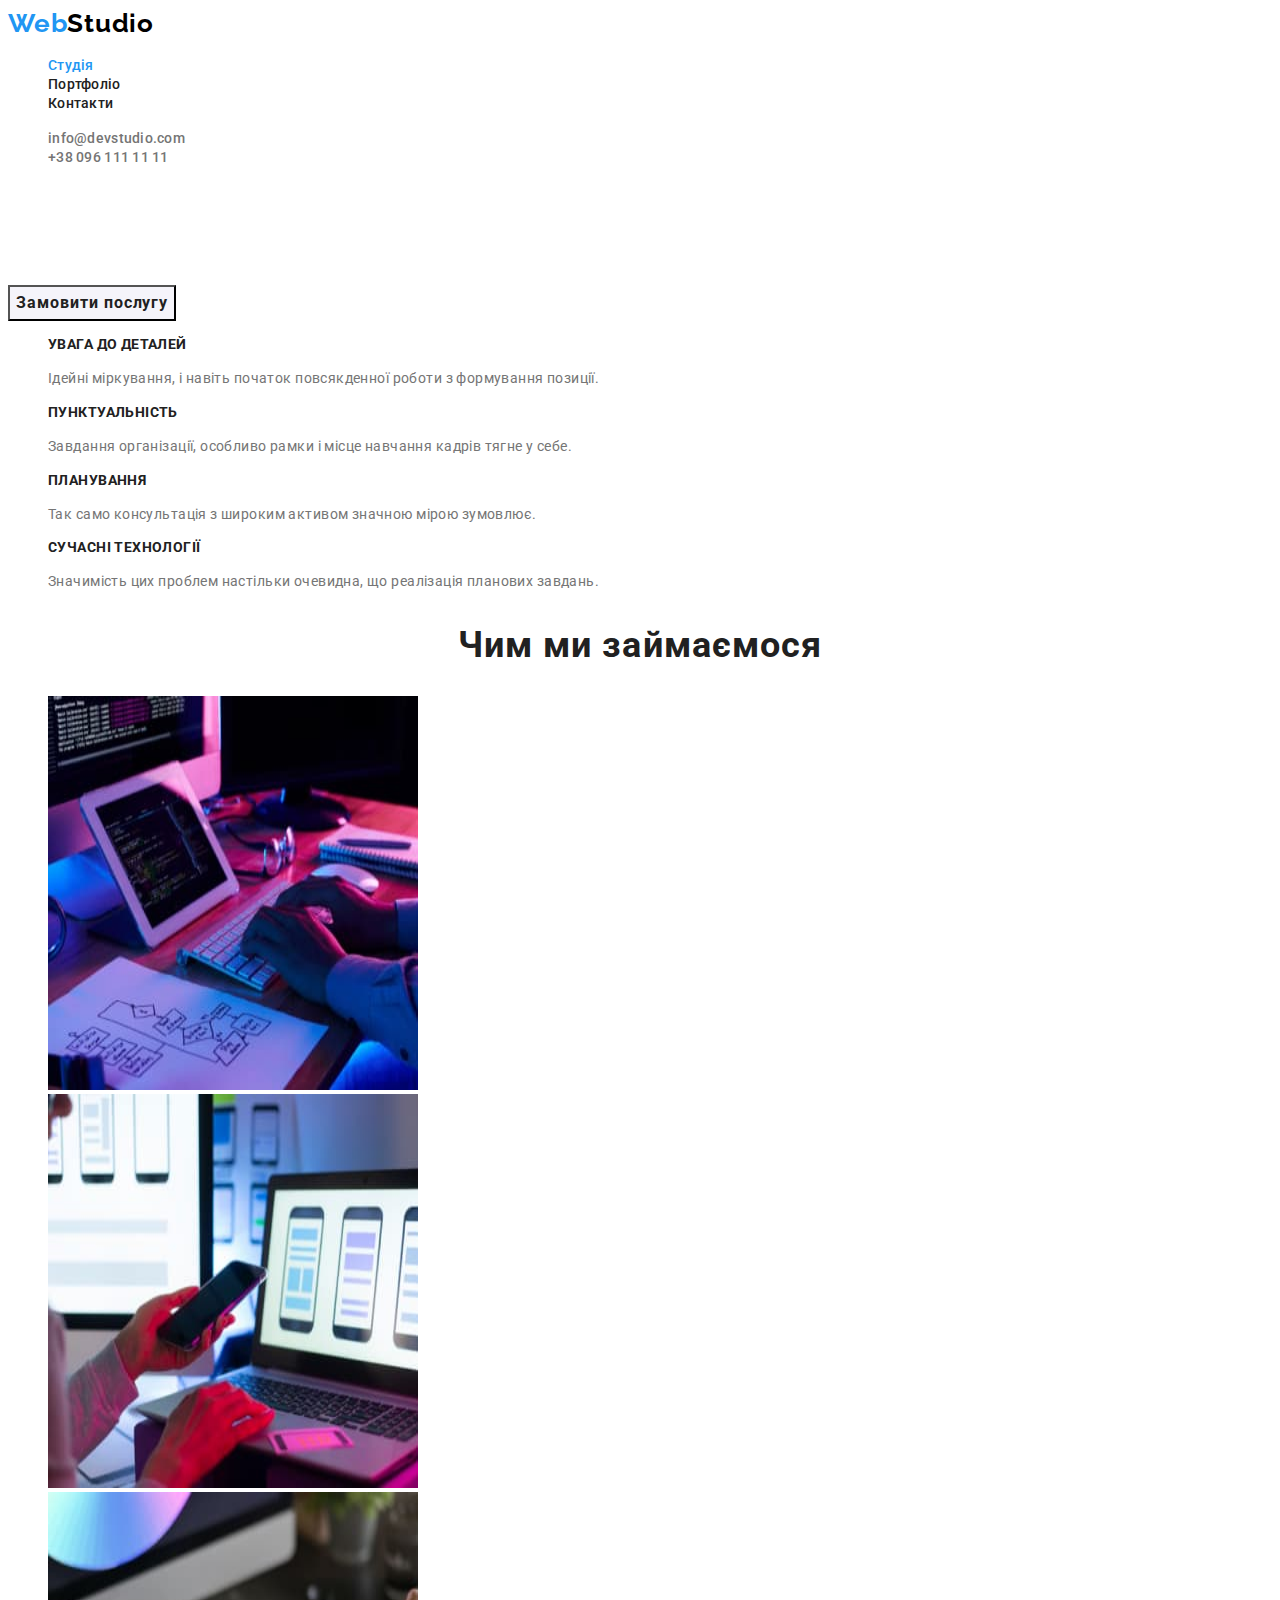
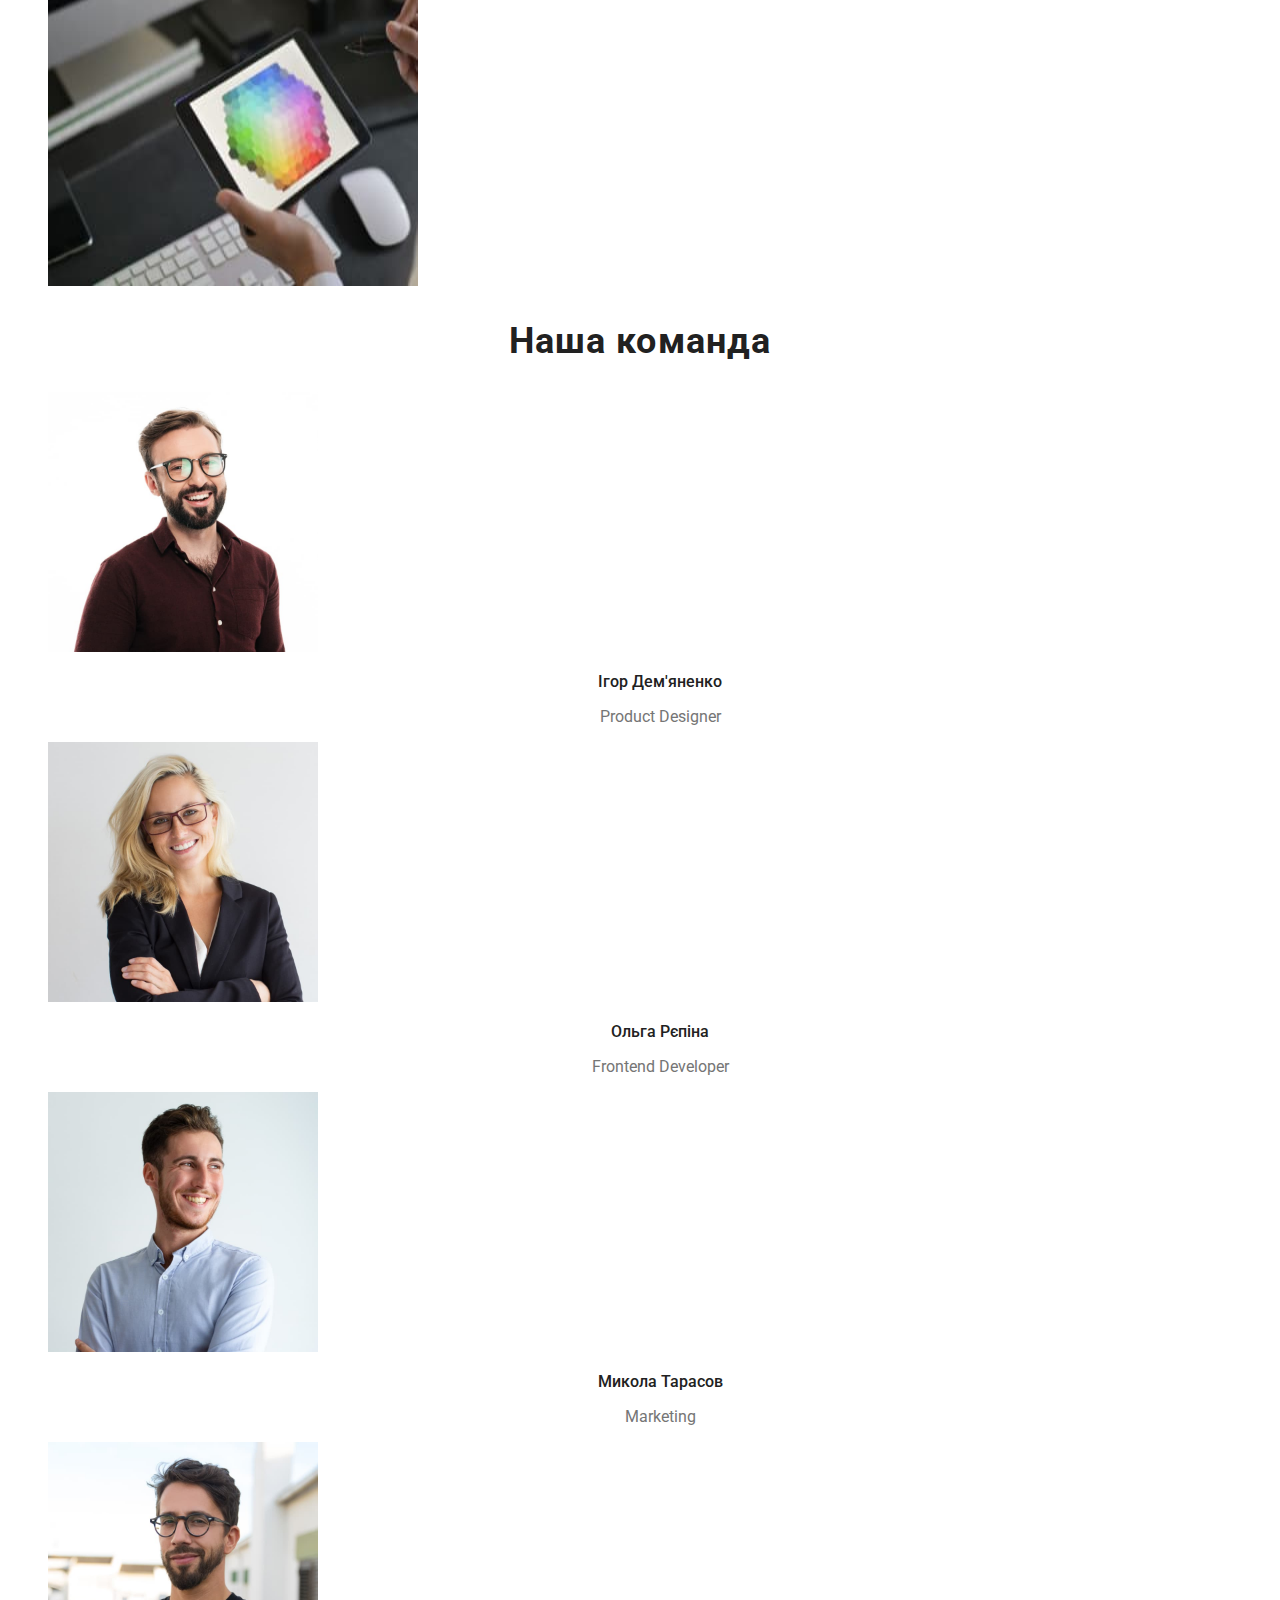
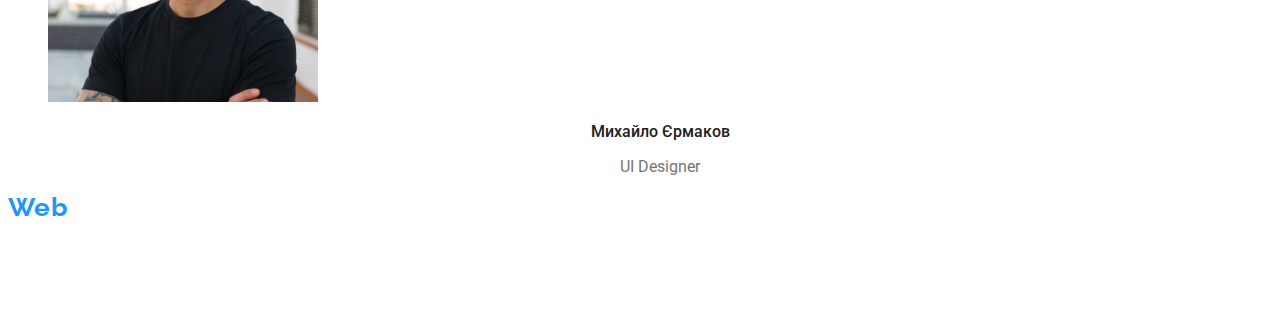
<file: index.html>
<!DOCTYPE html>
<html lang="uk">
  <head>
    <meta charset="UTF-8" />
    <meta http-equiv="X-UA-Compatible" content="IE=edge" />
    <meta name="viewport" content="width=device-width, initial-scale=1.0" />
    <title>Студія</title>
    <link rel="preconnect" href="https://fonts.googleapis.com" />
    <link rel="preconnect" href="https://fonts.gstatic.com" crossorigin />
    <link
      href="https://fonts.googleapis.com/css2?family=Raleway:wght@700&family=Roboto:wght@400;500;700;900&display=swap"
      rel="stylesheet" />
    <link rel="stylesheet" href="./css/styles.css" />
  </head>

  <body>
    <!-- Шапка сайту -->

    <header class="page-header">
      <a href="#" class="logo"> Web<span class="studio">Studio</span></a>
      <nav>
        <ul class="site-nav list">
          <li class="site-nave-item">
            <a
              href="./index.html"
              class="link current"
              rel="noopener noreferrer nofollow "
              >Студія</a
            >
          </li>
          <li class="site-nave-item">
            <a
              href="./portfolio.html"
              class="link"
              rel="noopener noreferrer nofollow "
              >Портфоліо</a
            >
          </li>
          <li class="site-nave-item">
            <a href="" class="link" rel="noopener noreferrer nofollow "
              >Контакти</a
            >
          </li>
        </ul>
      </nav>

      <ul class="contact list">
        <li class="conact-item">
          <a
            href="mailto:info@devstudio.com"
            class="link"
            rel="noopener noreferrer nofollow "
            >info@devstudio.com</a
          >
        </li>
        <li class="conact-item">
          <a
            href="tel:+380961111111"
            class="link"
            rel="noopener noreferrer nofollow "
            >+38 096 111 11 11</a
          >
        </li>
      </ul>
    </header>

    <!-- Тіло сайту -->

    <main>
      <!-- Герой -->

      <div>
        <section class="hero">
          <h1 class="hero-title">Ефективні рішення для вашого бізнесу</h1>
          <button type="button" class="hero-btn">Замовити послугу</button>
        </section>
      </div>

      <!-- Особливості -->

      <section class="section feature">
        <h2 class="section-title visually-hidden">Особливості</h2>
        <ul class="feature-list list">
          <li class="feature-list-item">
            <h3 class="feature-title">УВАГА ДО ДЕТАЛЕЙ</h3>
            <p class="feature-text">
              Ідейні міркування, і навіть початок повсякденної роботи з
              формування позиції.
            </p>
          </li>
          <li class="feature-list-item">
            <h3 class="feature-title">ПУНКТУАЛЬНІСТЬ</h3>
            <p class="feature-text">
              Завдання організації, особливо рамки і місце навчання кадрів тягне
              у себе.
            </p>
          </li>
          <li class="feature-list-item">
            <h3 class="feature-title">ПЛАНУВАННЯ</h3>
            <p class="feature-text">
              Так само консультація з широким активом значною мірою зумовлює.
            </p>
          </li>
          <li class="feature-list-item">
            <h3 class="feature-title">СУЧАСНІ ТЕХНОЛОГІЇ</h3>
            <p class="feature-text">
              Значимість цих проблем настільки очевидна, що реалізація планових
              завдань.
            </p>
          </li>
        </ul>
      </section>

      <!-- Чим ми займаємось -->

      <section class="section work">
        <h2 class="section-title">Чим ми займаємося</h2>
        <ul class="list">
          <li>
            <img
              src="./images/img1.jpg"
              alt="Десктопні додатки"
              width="370"
              height="394" />
          </li>
          <li>
            <img
              src="./images/img2.jpg"
              alt="Мобільні додатки"
              width="370"
              height="394" />
          </li>
          <li>
            <img
              src="./images/img3.jpg"
              alt="Дизайнерскі рішення"
              width="370"
              height="394" />
          </li>
        </ul>
      </section>

      <!-- Наша команда -->

      <section class="section">
        <h2 class="section-title">Наша команда</h2>
        <ul class="list">
          <li>
            <img
              src="./images/igord.jpg"
              alt="Ігор Дем'яненко"
              width="270"
              height="260" />

            <h3 class="team-title">Ігор Дем'яненко</h3>
            <p lang="en" class="team-text">Product Designer</p>
          </li>
          <li>
            <img
              src="./images/olgar.jpg"
              alt="Ольга Рєпіна"
              width="270"
              height="260" />

            <h3 class="team-title">Ольга Рєпіна</h3>
            <p lang="en" class="team-text">Frontend Developer</p>
          </li>
          <li>
            <img
              src="./images/mikolat.jpg"
              alt="Микола Тарасов"
              width="270"
              height="260" />

            <h3 class="team-title">Микола Тарасов</h3>
            <p lang="en" class="team-text">Marketing</p>
          </li>
          <li>
            <img
              src="./images/mihaile.jpg"
              alt="Михайло Єрмаков"
              width="270"
              height="260" />

            <h3 class="team-title">Михайло Єрмаков</h3>
            <p lang="en" class="team-text">UI Designer</p>
          </li>
        </ul>
      </section>
    </main>

    <!-- Підвал -->

    <footer class="footer">
      <a href="#" class="logo"> Web<span class="studio">Studio</span></a>
      <address>
        <a
          href=""
          class="footer-address link"
          target="_blank"
          rel="noopener noreferrer nofollow "
          >м. Київ, пр-т Лесі Українки, 26</a
        >
        <ul class="contact-footer list">
          <li>
            <a
              href="mailto:info@devstudio.com"
              class="footer-mail link"
              rel="noopener noreferrer nofollow "
              >info@devstudio.com</a
            >
          </li>
          <li>
            <a
              href="tel:+380961111111"
              class="footer-tell link"
              rel="noopener noreferrer nofollow "
              >+38 096 111 11 11
            </a>
          </li>
        </ul>
      </address>
    </footer>
  </body>
</html>
</file>
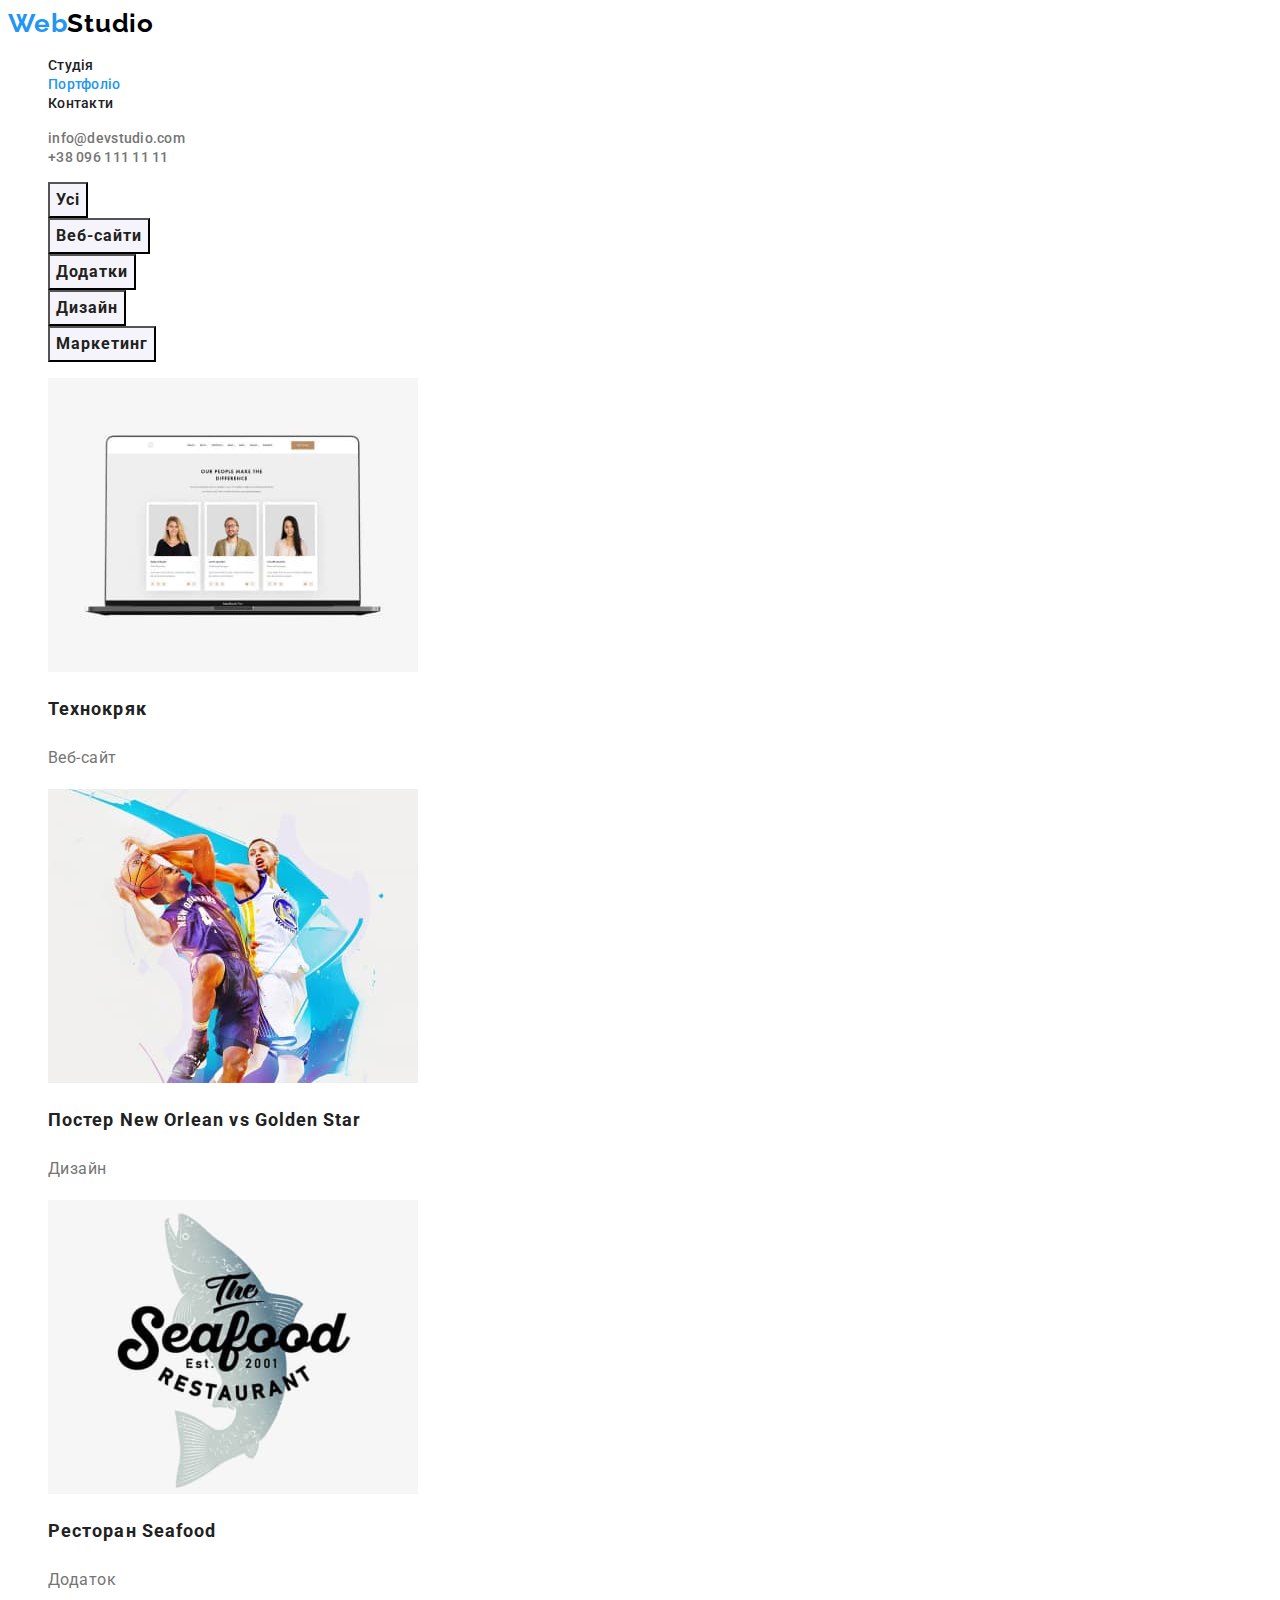
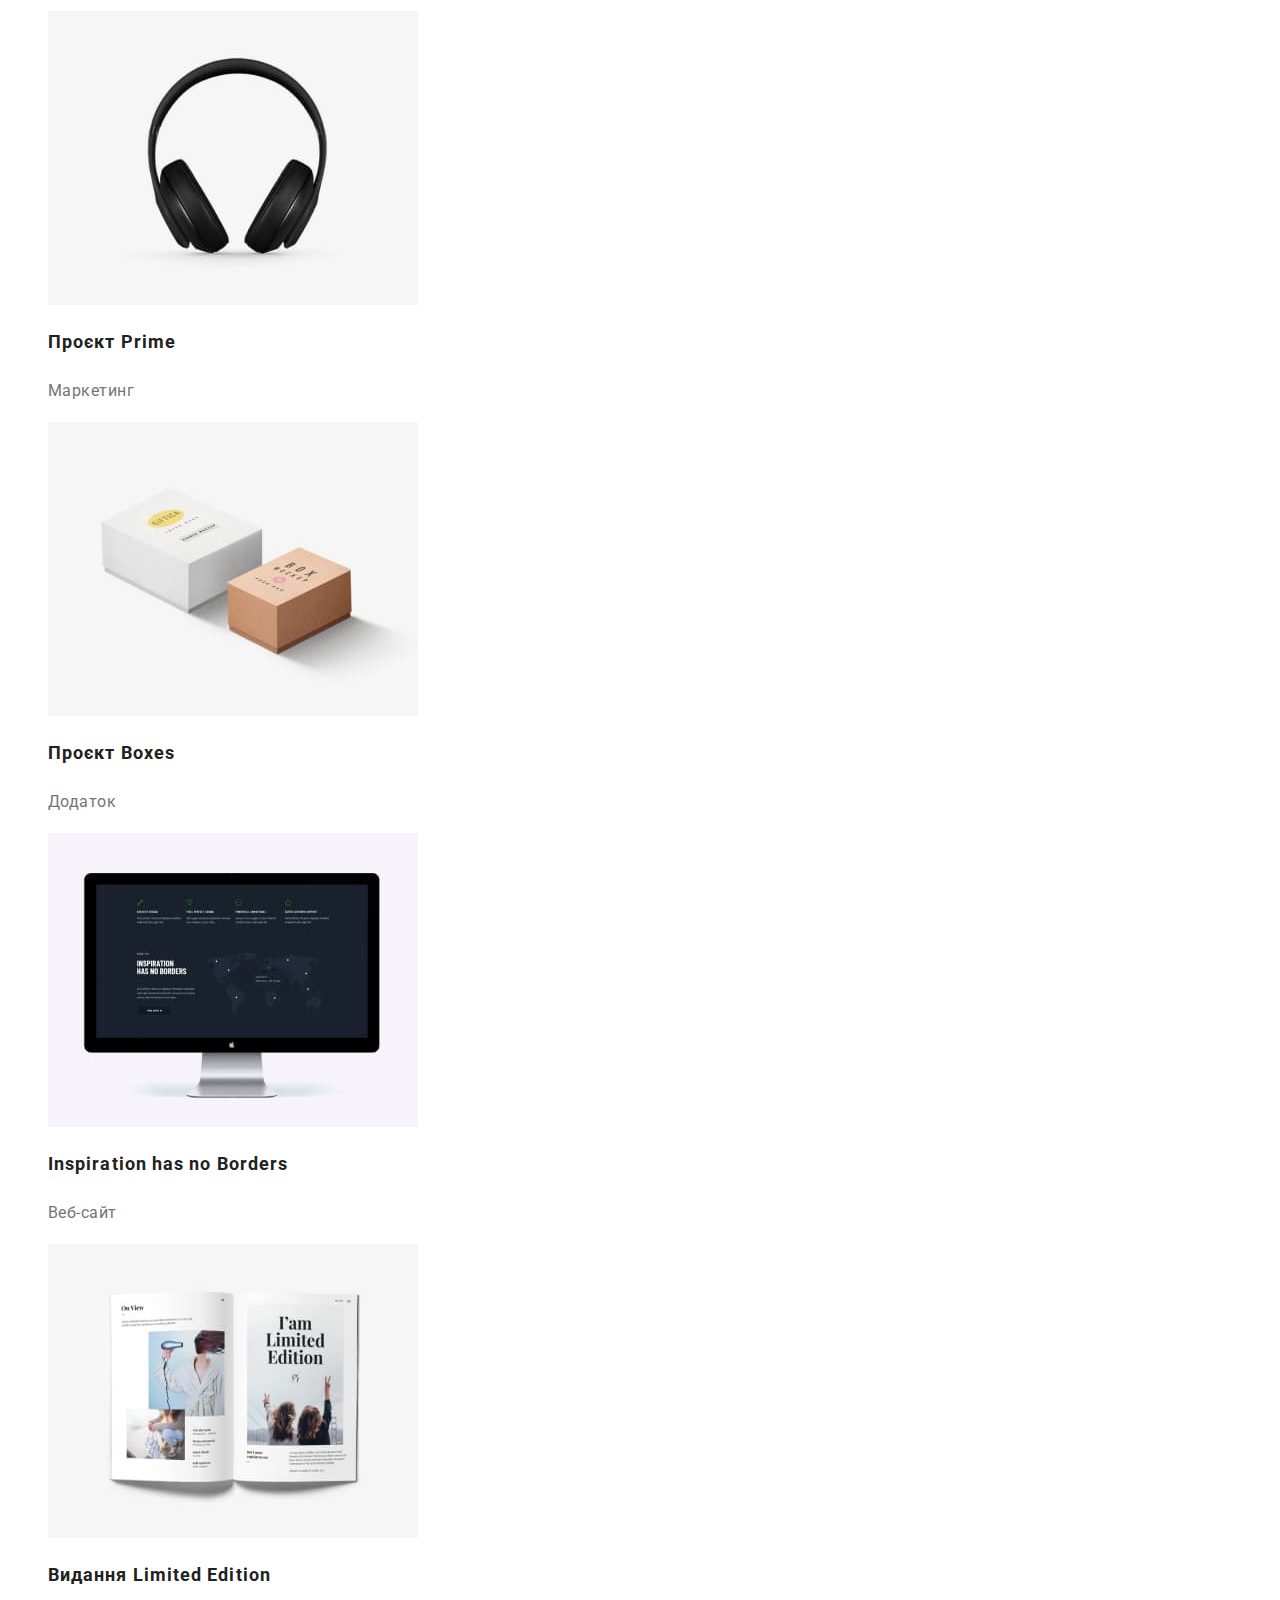
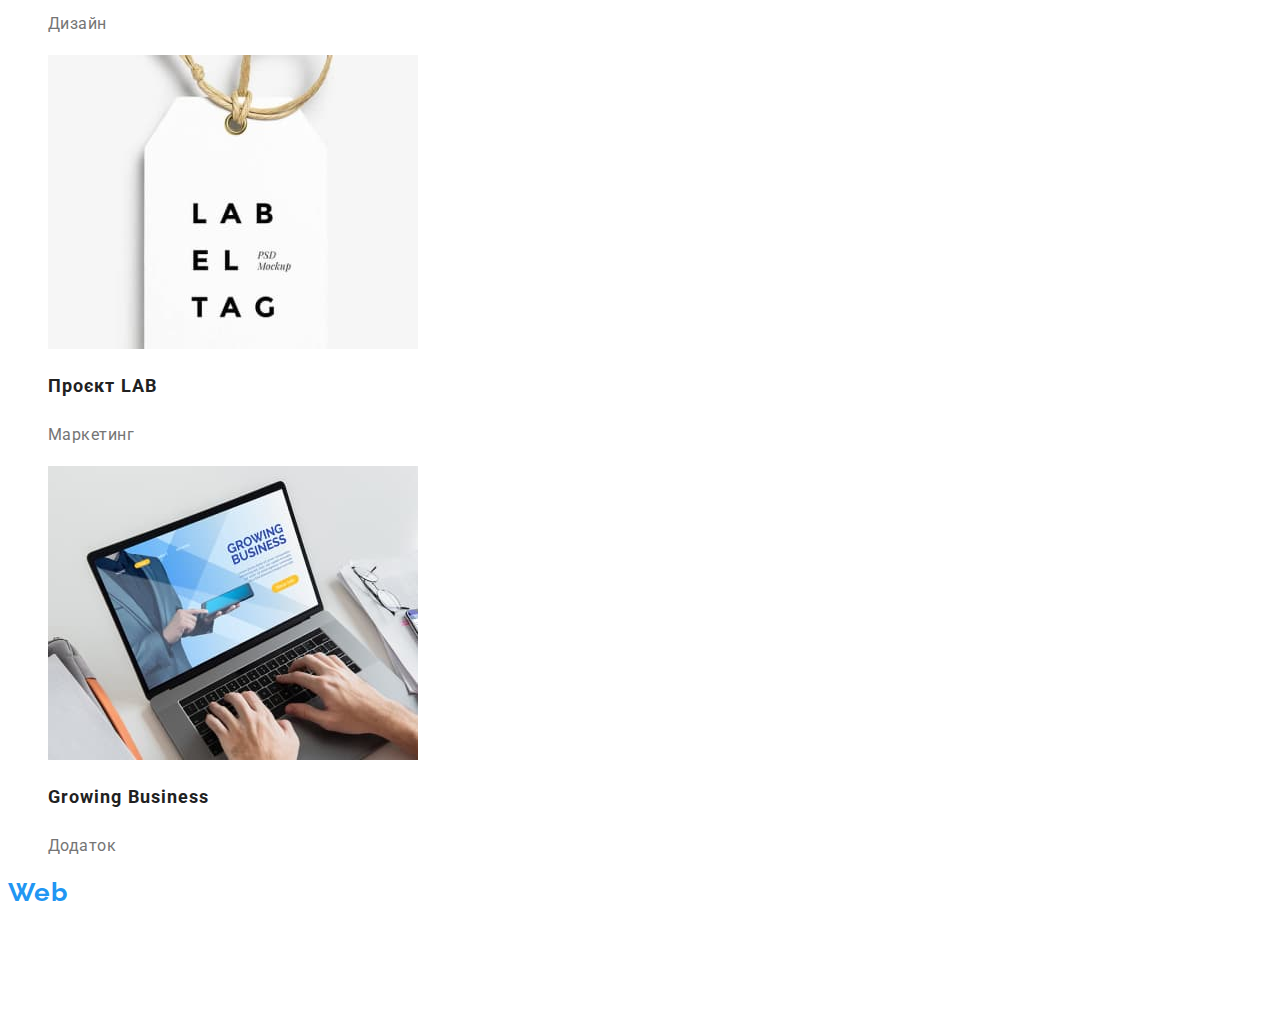
<file: portfolio.html>
<!DOCTYPE html>
<html lang="uk">
  <head>
    <meta charset="UTF-8" />
    <meta http-equiv="X-UA-Compatible" content="IE=edge" />
    <meta name="viewport" content="width=device-width, initial-scale=1.0" />
    <title>Портфоліо</title>
    <link rel="preconnect" href="https://fonts.googleapis.com" />
    <link rel="preconnect" href="https://fonts.gstatic.com" crossorigin />
    <link
      href="https://fonts.googleapis.com/css2?family=Raleway:wght@700&family=Roboto:wght@400;500;700;900&display=swap"
      rel="stylesheet" />
    <link rel="stylesheet" href="./css/styles.css" />
    <link rel="stylesheet" href="./css/portfolio.css" />
  </head>

  <body>
    <!-- Шапка сайту -->
    <header class="page-header">
      <a href="#" class="logo"> Web<span class="studio">Studio</span></a>
      <nav>
        <ul class="site-nav list">
          <li>
            <a
              href="./index.html"
              class="link"
              rel="noopener noreferrer nofollow "
              >Студія</a
            >
          </li>
          <li>
            <a
              href="./portfolio.html"
              class="link current"
              rel="noopener noreferrer nofollow "
              >Портфоліо</a
            >
          </li>
          <li>
            <a href="" class="link" rel="noopener noreferrer nofollow "
              >Контакти</a
            >
          </li>
        </ul>
      </nav>

      <ul class="contact list">
        <li class="conact-item">
          <a
            href="mailto:info@devstudio.com"
            class="link"
            rel="noopener noreferrer nofollow "
            >info@devstudio.com</a
          >
        </li>
        <li class="conact-item">
          <a
            href="tel:+380961111111"
            class="link"
            rel="noopener noreferrer nofollow "
            >+38 096 111 11 11</a
          >
        </li>
      </ul>
    </header>

    <!-- Тіло сайту -->
    <main>
      <!--!Наші роботи--  -->

      <section class="section">
        <h1 class="visually-hidden">Наші Роботи</h1>
        <ul class="list">
          <li><button type="button" class="list-btn">Усі</button></li>
          <li><button type="button" class="list-btn">Веб-сайти</button></li>
          <li><button type="button" class="list-btn">Додатки</button></li>
          <li><button type="button" class="list-btn">Дизайн</button></li>
          <li><button type="button" class="list-btn">Маркетинг</button></li>
        </ul>

        <ul class="example list">
          <li>
            <a href="">
              <img src="./images/project1.jpg" alt="" />
              <h2 class="example-title">Технокряк</h2>
              <p class="example-text">Веб-сайт</p>
            </a>
          </li>
          <li>
            <a href="">
              <img src="./images/project2.jpg" alt="" />
              <h2 class="example-title">Постер New Orlean vs Golden Star</h2>
              <p class="example-text">Дизайн</p>
            </a>
          </li>
          <li>
            <a href="">
              <img src="./images/project3.jpg" alt="" />
              <h2 class="example-title">Ресторан Seafood</h2>
              <p class="example-text">Додаток</p>
            </a>
          </li>
          <li>
            <a href="">
              <img src="./images/project4.jpg" alt="" />
              <h2 class="example-title">Проєкт Prime</h2>
              <p class="example-text">Маркетинг</p>
            </a>
          </li>
          <li>
            <a href="">
              <img src="./images/project5.jpg" alt="" />
              <h2 class="example-title">Проєкт Boxes</h2>
              <p class="example-text">Додаток</p>
            </a>
          </li>
          <li>
            <a href="">
              <img src="./images/project6.jpg" alt="" />
              <h2 class="example-title">Inspiration has no Borders</h2>
              <p class="example-text">Веб-сайт</p>
            </a>
          </li>
          <li>
            <a href="">
              <img src="./images/project7.jpg" alt="" />
              <h2 class="example-title">Видання Limited Edition</h2>
              <p class="example-text">Дизайн</p></a
            >
          </li>
          <li>
            <a href=""
              ><img src="./images/project8.jpg" alt="" />
              <h2 class="example-title">Проєкт LAB</h2>
              <p class="example-text">Маркетинг</p></a
            >
          </li>
          <li>
            <a href="">
              <img src="./images/project9.jpg" alt="" />
              <h2 class="example-title">Growing Business</h2>
              <p class="example-text">Додаток</p>
            </a>
          </li>
        </ul>
      </section>
    </main>

    <!-- Підвал -->

    <footer class="footer">
      <a href="#" class="logo"> Web<span class="studio">Studio</span></a>
      <address>
        <a
          href=""
          class="footer-address link"
          target="_blank"
          rel="noopener noreferrer nofollow "
          >м. Київ, пр-т Лесі Українки, 26</a
        >
        <ul class="contact-footer list">
          <li>
            <a
              href="mailto:info@devstudio.com"
              class="footer-mail link"
              rel="noopener noreferrer nofollow "
              >info@devstudio.com</a
            >
          </li>
          <li>
            <a
              href="tel:+380961111111"
              class="footer-tell link"
              rel="noopener noreferrer nofollow "
              >+38 096 111 11 11
            </a>
          </li>
        </ul>
      </address>
    </footer>
  </body>
</html>
</file>
<file: css/styles.css>
:root {
  --primary-text-color: #212121;
  --second-text-color: #757575;
  --third-text-color: #ffffff;

  --accent-color: #2196f3;

  --primary-bg-color: #ffffff;
  --secondary-bg-color: #2f303a;

  --primary-btn-bg-color: #f5f4fa;

  --primary-logo-color: #2196f3;
  --secondary-logo-color: #000000;
  --secondary-logo-footer-color: #ffffff;

  --color-footer-mt: rgba(255, 255, 255, 0.6);

  --font-family: 'Roboto', sans-serif;
  --second-family: 'Raleway', sans-serif;
  --third-family: 'Oleo Script', sans-serif;
}

body {
  font-family: var(--font-family);

  background-color: var(--primary-bg-color);
  color: var(--primary-text-color);
}

h1,
h2,
h3,
h4,
h5,
h6 {
  color: var(--primary-text-color);
}

a {
  text-decoration: none;
}

.visually-hidden {
  position: absolute;
  width: 1px;
  height: 1px;
  margin: -1px;
  border: 0;
  padding: 0;

  white-space: nowrap;
  clip-path: inset(100%);
  clip: rect(0 0 0 0);
  overflow: hidden;
}

p {
  color: var(--second-text-color);
}
.logo {
  font-family: var(--second-family);
  font-weight: 700;
  font-size: 26px;
  letter-spacing: 0.03em;
  line-height: 1.19;

  color: var(--primary-logo-color);
}

.studio {
  font-family: var(--second-family);
  font-weight: 700;
  font-size: 26px;
  letter-spacing: 0.03em;
  line-height: 1.19;

  color: var(--secondary-logo-color);
}

.site-nav .link {
  font-weight: 500;
  font-size: 14px;
  letter-spacing: 0.02em;
  line-height: 1.19;

  color: var(--primary-text-color);
}

.contact a {
  font-weight: 500;
  font-size: 14px;
  line-height: 1.19;
  letter-spacing: 0.02em;

  color: var(--second-text-color);
}

.list {
  list-style: none;
}

.hero-title {
  font-weight: 900;
  font-size: 44px;
  line-height: 1.36;
  letter-spacing: 0.06em;

  text-transform: uppercase;
  text-align: center;

  color: var(--third-text-color);
}

.list-btn,
.hero-btn {
  font-family: inherit;
  font-weight: 700;
  font-size: 16px;

  line-height: 1.88;
  letter-spacing: 0.06em;
  text-align: center;

  cursor: pointer;
  color: var(--primary-text-color);

  background-color: var(--primary-btn-bg-color);
}

.feature-title {
  font-weight: 700;
  font-size: 14px;
  line-height: 1.14;
  letter-spacing: 0.03em;
  text-transform: uppercase;

  color: var(--primary-text-color);
}

.feature-text {
  font-weight: 400;
  font-size: 14px;
  line-height: 1.71;
  letter-spacing: 0.03em;
  color: var(--second-text-color);
}

.section-title {
  font-weight: 700;
  font-size: 36px;
  line-height: 1.17;
  letter-spacing: 0.03em;
  text-align: center;

  color: var(--primary-text-color);
}
.team-title {
  font-size: 16px;
  font-weight: 500;
  line-height: 1.19;
  letter-spacing: 3%;
  text-align: center;

  color: var(--primary-text-color);
}
.team-text {
  font-family: Roboto;
  font-size: 16px;
  font-weight: 400;
  line-height: 19px;
  letter-spacing: 3%;
  text-align: center;

  color: var(--second-text-color);
}

.list-btn:hover,
.list-btn:focus,
.hero-btn:hover,
.hero-btn:focus {
  color: var(--third-text-color);
  background-color: var(--accent-color);
}

.link:hover,
.link:focus,
.site-nav .link.current {
  color: var(--accent-color);
}

.footer-address {
  font-weight: 400;
  font-size: 14px;
  line-height: 1.71;
  letter-spacing: 0.03em;

  color: var(--third-text-color);
}
/* .footer-mail,
.footer-tell  */

.footer-mail,
.footer-tell {
  font-weight: 400;
  font-size: 14px;
  line-height: 1.71;
  letter-spacing: 0.03em;

  color: var(--color-footer-mt);
}
.footer .studio {
  font-family: var(--second-family);
  font-weight: 700;
  font-size: 26px;
  letter-spacing: 0.03em;
  line-height: 1.19;

  color: var(--secondary-logo-footer-color);
}

address {
  font-style: normal;
}
</file>
<file: css/portfolio.css>
.example-title {
  font-weight: 700;
  font-size: 18px;
  line-height: 2;
  letter-spacing: 0.06em;
}

.example-text {
  font-weight: 400;
  font-size: 16px;
  line-height: 1.875;
  letter-spacing: 0.03em;
}
</file>
